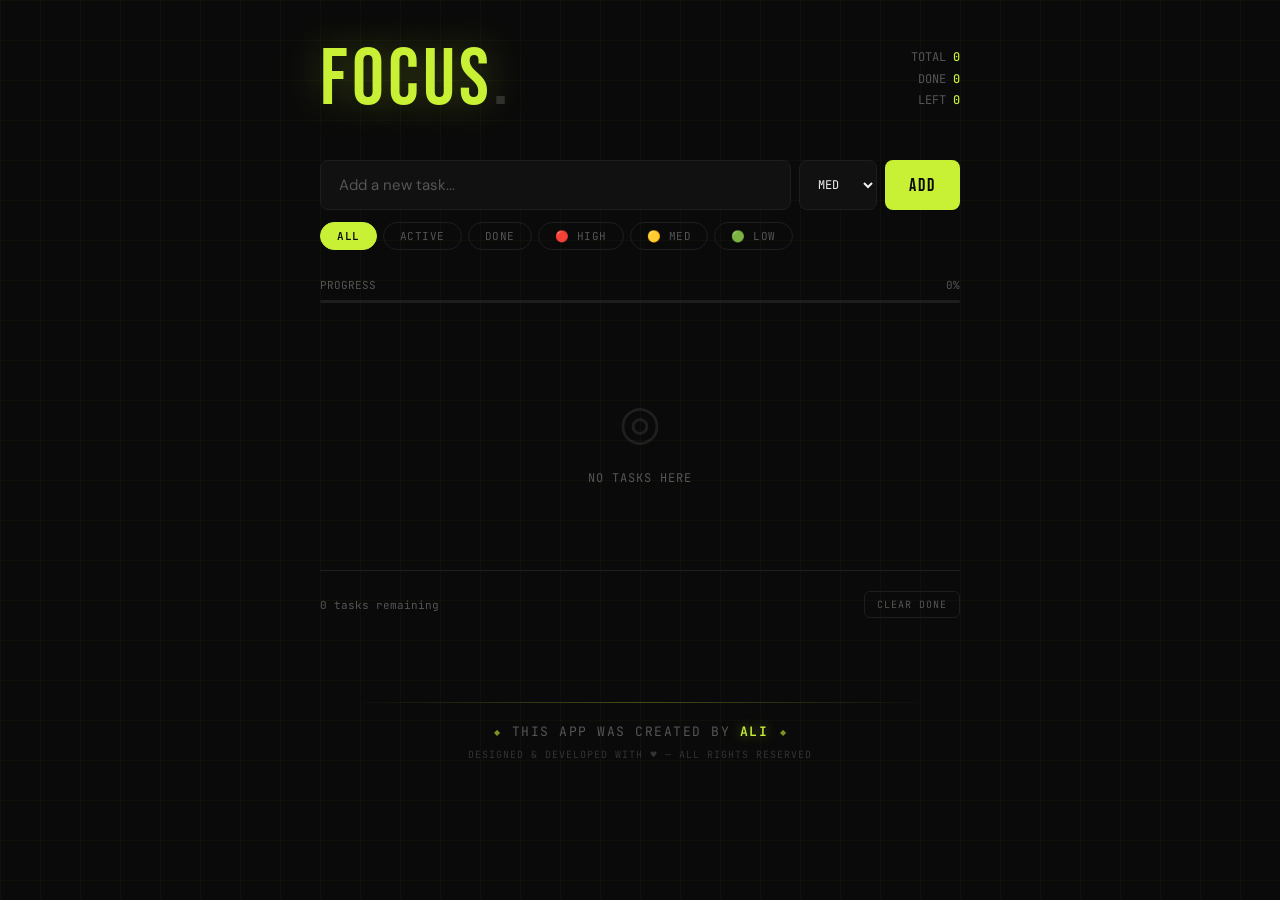
<file: index.html>
<!DOCTYPE html>
<html lang="en">

<head>
  <meta charset="UTF-8">
  <meta name="viewport" content="width=device-width, initial-scale=1.0">
  <title>FOCUS — Task Manager</title>
  <link
    href="https://fonts.googleapis.com/css2?family=Bebas+Neue&family=DM+Sans:wght@300;400;500&family=JetBrains+Mono:wght@400;500&display=swap"
    rel="stylesheet">

  <link rel="stylesheet" href="style.css">
</head>

<body>


  <div class="wrapper">
    <header>
      <div class="logo">FOCUS<span>.</span></div>
      <div class="stats">
        <div>TOTAL <b id="stat-total">0</b></div>
        <div>DONE <b id="stat-done">0</b></div>
        <div>LEFT <b id="stat-left">0</b></div>
      </div>
    </header>

    <div class="input-area">
      <div class="input-row">
        <input class="task-input" id="taskInput" type="text" placeholder="Add a new task..." maxlength="80">
        <select class="priority-select" id="prioritySelect">
          <option value="low">LOW</option>
          <option value="med" selected>MED</option>
          <option value="high">HIGH</option>
        </select>
        <button class="add-btn" id="addBtn">ADD</button>
      </div>
    </div>

    <div class="filter-bar">
      <button class="filter-btn active" data-filter="all">ALL</button>
      <button class="filter-btn" data-filter="active">ACTIVE</button>
      <button class="filter-btn" data-filter="done">DONE</button>
      <button class="filter-btn" data-filter="high">🔴 HIGH</button>
      <button class="filter-btn" data-filter="med">🟡 MED</button>
      <button class="filter-btn" data-filter="low">🟢 LOW</button>
    </div>

    <div class="progress-wrap">
      <div class="progress-label">
        <span>PROGRESS</span>
        <span id="progress-pct">0%</span>
      </div>
      <div class="progress-bar">
        <div class="progress-fill" id="progressFill" style="width:0%"></div>
      </div>
    </div>

    <div class="task-list" id="taskList"></div>
    <div class="empty-state" id="emptyState">
      <div class="empty-icon">◎</div>
      <p>NO TASKS HERE</p>
    </div>

    <div class="bottom-bar">
      <span class="count-text" id="countText">0 tasks remaining</span>
      <button class="clear-btn" id="clearDone">CLEAR DONE</button>
    </div>
  </div>

  <div class="tooltip" id="tooltip"></div>   

  <footer>
    <div class="footer-inner">
      <span class="footer-dot">◆</span>
      <span class="footer-text">This app was created by <span class="footer-name">Ali</span></span>
      <span class="footer-dot">◆</span>
    </div>
    <p class="footer-sub">Designed &amp; Developed with ♥ — All Rights Reserved</p>
  </footer>

  <script src="index.js"></script>

</body>

</html>
</file>
<file: style.css>
*, *::before, *::after { box-sizing: border-box; margin: 0; padding: 0; }
 :root {
    --bg: #0a0a0a;
    --surface: #111111;
    --border: #1e1e1e;
    --accent: #c8f135;
    --accent-dim: #a3c426;
    --text: #f0f0f0;
    --muted: #555;
    --danger: #ff4d4d;
    --done-bg: #141a00;
  }

  

  body {
    background: var(--bg);
    color: var(--text);
    font-family: 'DM Sans', sans-serif;
    min-height: 100vh;
    display: flex;
    flex-direction: column;
    align-items: center;
    padding: 40px 16px 80px;
    position: relative;
    overflow-x: hidden;
  }

  /* Background grid */
  body::before {
    content: '';
    position: fixed;
    inset: 0;
    background-image:
      linear-gradient(rgba(200,241,53,0.03) 1px, transparent 1px),
      linear-gradient(90deg, rgba(200,241,53,0.03) 1px, transparent 1px);
    background-size: 40px 40px;
    pointer-events: none;
    z-index: 0;
  }

  .wrapper {
    width: 100%;
    max-width: 640px;
    position: relative;
    z-index: 1;
  }

  /* Header */
  header {
    margin-bottom: 40px;
    display: flex;
    align-items: flex-end;
    justify-content: space-between;
  }

  .logo {
    font-family: 'Bebas Neue', sans-serif;
    font-size: clamp(52px, 10vw, 80px);
    letter-spacing: 4px;
    line-height: 1;
    color: var(--accent);
    text-shadow: 0 0 40px rgba(200,241,53,0.3);
  }

  .logo span {
    color: var(--text);
    opacity: 0.15;
  }

  .stats {
    text-align: right;
    font-family: 'JetBrains Mono', monospace;
    font-size: 12px;
    color: var(--muted);
    line-height: 1.8;
    padding-bottom: 8px;
  }

  .stats b {
    color: var(--accent);
    font-weight: 500;
  }

  /* Input Area */
  .input-area {
    position: relative;
    margin-bottom: 12px;
  }

  .input-row {
    display: flex;
    gap: 8px;
  }

  .task-input {
    flex: 1;
    background: var(--surface);
    border: 1px solid var(--border);
    border-radius: 8px;
    color: var(--text);
    font-family: 'DM Sans', sans-serif;
    font-size: 15px;
    padding: 14px 18px;
    outline: none;
    transition: border-color 0.2s, box-shadow 0.2s;
  }

  .task-input::placeholder { color: var(--muted); }

  .task-input:focus {
    border-color: var(--accent);
    box-shadow: 0 0 0 3px rgba(200,241,53,0.08);
  }

  .priority-select {
    background: var(--surface);
    border: 1px solid var(--border);
    border-radius: 8px;
    color: var(--text);
    font-family: 'JetBrains Mono', monospace;
    font-size: 12px;
    padding: 0 14px;
    outline: none;
    cursor: pointer;
    transition: border-color 0.2s;
  }

  .priority-select:focus { border-color: var(--accent); }

  .add-btn {
    background: var(--accent);
    border: none;
    border-radius: 8px;
    color: #0a0a0a;
    font-family: 'Bebas Neue', sans-serif;
    font-size: 18px;
    letter-spacing: 2px;
    padding: 0 24px;
    cursor: pointer;
    transition: transform 0.15s, background 0.2s;
    white-space: nowrap;
  }

  .add-btn:hover { background: var(--accent-dim); transform: translateY(-1px); }
  .add-btn:active { transform: translateY(0); }

  /* Filter Bar */
  .filter-bar {
    display: flex;
    gap: 6px;
    margin-bottom: 28px;
    flex-wrap: wrap;
  }

  .filter-btn {
    background: transparent;
    border: 1px solid var(--border);
    border-radius: 100px;
    color: var(--muted);
    font-family: 'JetBrains Mono', monospace;
    font-size: 11px;
    padding: 6px 16px;
    cursor: pointer;
    transition: all 0.2s;
    letter-spacing: 0.5px;
  }

  .filter-btn:hover { border-color: var(--accent); color: var(--accent); }
  .filter-btn.active { background: var(--accent); border-color: var(--accent); color: #0a0a0a; font-weight: 600; }

  /* Progress Bar */
  .progress-wrap {
    margin-bottom: 28px;
  }

  .progress-label {
    display: flex;
    justify-content: space-between;
    font-family: 'JetBrains Mono', monospace;
    font-size: 11px;
    color: var(--muted);
    margin-bottom: 8px;
  }

  .progress-bar {
    height: 3px;
    background: var(--border);
    border-radius: 100px;
    overflow: hidden;
  }

  .progress-fill {
    height: 100%;
    background: var(--accent);
    border-radius: 100px;
    transition: width 0.5s cubic-bezier(0.34, 1.56, 0.64, 1);
    box-shadow: 0 0 10px rgba(200,241,53,0.6);
  }

  /* Task List */
  .task-list {
    display: flex;
    flex-direction: column;
    gap: 8px;
  }

  .task-item {
    background: var(--surface);
    border: 1px solid var(--border);
    border-radius: 10px;
    padding: 16px 18px;
    display: flex;
    align-items: center;
    gap: 14px;
    transition: border-color 0.2s, transform 0.2s, opacity 0.3s;
    animation: slideIn 0.3s cubic-bezier(0.34, 1.56, 0.64, 1) both;
    position: relative;
    overflow: hidden;
  }

  .task-item::before {
    content: '';
    position: absolute;
    left: 0;
    top: 0;
    bottom: 0;
    width: 3px;
    background: var(--priority-color, var(--border));
    border-radius: 10px 0 0 10px;
  }

  .task-item:hover { border-color: #2e2e2e; transform: translateX(3px); }

  .task-item.done {
    background: var(--done-bg);
    opacity: 0.6;
  }

  .task-item.done .task-text {
    text-decoration: line-through;
    color: var(--muted);
  }

  @keyframes slideIn {
    from { opacity: 0; transform: translateY(-10px) scale(0.98); }
    to { opacity: 1; transform: translateY(0) scale(1); }
  }

  @keyframes fadeOut {
    to { opacity: 0; transform: translateX(30px) scale(0.95); max-height: 0; padding: 0; margin: 0; }
  }

  .task-item.removing {
    animation: fadeOut 0.3s ease forwards;
    overflow: hidden;
  }

  /* Checkbox */
  .check-btn {
    width: 22px;
    height: 22px;
    border-radius: 50%;
    border: 2px solid var(--muted);
    background: transparent;
    cursor: pointer;
    flex-shrink: 0;
    display: flex;
    align-items: center;
    justify-content: center;
    transition: all 0.2s;
    position: relative;
  }

  .check-btn:hover { border-color: var(--accent); }

  .check-btn.checked {
    background: var(--accent);
    border-color: var(--accent);
  }

  .check-btn.checked::after {
    content: '';
    width: 5px;
    height: 9px;
    border: 2px solid #0a0a0a;
    border-top: none;
    border-left: none;
    transform: rotate(45deg) translateY(-1px);
  }

  /* Task Content */
  .task-content { flex: 1; min-width: 0; }

  .task-text {
    font-size: 15px;
    font-weight: 400;
    white-space: nowrap;
    overflow: hidden;
    text-overflow: ellipsis;
    transition: color 0.2s;
  }

  .task-meta {
    display: flex;
    gap: 10px;
    margin-top: 4px;
    align-items: center;
  }

  .task-time {
    font-family: 'JetBrains Mono', monospace;
    font-size: 10px;
    color: var(--muted);
  }

  .priority-tag {
    font-family: 'JetBrains Mono', monospace;
    font-size: 9px;
    letter-spacing: 1px;
    padding: 2px 7px;
    border-radius: 100px;
    text-transform: uppercase;
    font-weight: 600;
  }

  .p-high { background: rgba(255,77,77,0.15); color: #ff4d4d; }
  .p-med  { background: rgba(255,180,50,0.15); color: #ffb432; }
  .p-low  { background: rgba(200,241,53,0.15); color: var(--accent); }

  /* Delete Button */
  .del-btn {
    background: transparent;
    border: none;
    color: var(--muted);
    cursor: pointer;
    font-size: 16px;
    padding: 4px;
    border-radius: 6px;
    transition: color 0.2s, background 0.2s;
    flex-shrink: 0;
  }

  .del-btn:hover { color: var(--danger); background: rgba(255,77,77,0.1); }

  /* Empty State */
  .empty-state {
    text-align: center;
    padding: 60px 20px;
    color: var(--muted);
    display: none;
  }

  .empty-state .empty-icon {
    font-size: 48px;
    margin-bottom: 16px;
    opacity: 0.3;
  }

  .empty-state p {
    font-family: 'JetBrains Mono', monospace;
    font-size: 12px;
    letter-spacing: 1px;
  }

  /* Clear All */
  .bottom-bar {
    display: flex;
    justify-content: space-between;
    align-items: center;
    margin-top: 24px;
    padding-top: 20px;
    border-top: 1px solid var(--border);
  }

  .count-text {
    font-family: 'JetBrains Mono', monospace;
    font-size: 11px;
    color: var(--muted);
  }

  .clear-btn {
    background: transparent;
    border: 1px solid var(--border);
    border-radius: 6px;
    color: var(--muted);
    font-family: 'JetBrains Mono', monospace;
    font-size: 10px;
    letter-spacing: 1px;
    padding: 6px 12px;
    cursor: pointer;
    transition: all 0.2s;
    text-transform: uppercase;
  }

  .clear-btn:hover { border-color: var(--danger); color: var(--danger); }

  /* Tooltip */
  .tooltip {
    position: fixed;
    bottom: 24px;
    left: 50%;
    transform: translateX(-50%) translateY(20px);
    background: var(--accent);
    color: #0a0a0a;
    font-family: 'JetBrains Mono', monospace;
    font-size: 12px;
    padding: 8px 18px;
    border-radius: 100px;
    opacity: 0;
    pointer-events: none;
    transition: opacity 0.3s, transform 0.3s;
    z-index: 100;
    white-space: nowrap;
  }

  .tooltip.show {
    opacity: 1;
    transform: translateX(-50%) translateY(0);
  }

  /* Scrollbar */
  ::-webkit-scrollbar { width: 4px; }
  ::-webkit-scrollbar-track { background: var(--bg); }
  ::-webkit-scrollbar-thumb { background: var(--border); border-radius: 100px; }

  /* Footer */
  footer {
    position: relative;
    z-index: 1;
    margin-top: 60px;
    text-align: center;
    padding: 24px 20px;
    width: 100%;
    max-width: 640px;
  }

  footer::before {
    content: '';
    display: block;
    width: 100%;
    height: 1px;
    background: linear-gradient(90deg, transparent, var(--accent), transparent);
    opacity: 0.3;
    margin-bottom: 20px;
  }

  .footer-inner {
    display: flex;
    align-items: center;
    justify-content: center;
    gap: 12px;
    margin-bottom: 8px;
  }

  .footer-dot {
    color: var(--accent);
    font-size: 8px;
    opacity: 0.6;
  }

  .footer-text {
    font-family: 'JetBrains Mono', monospace;
    font-size: 13px;
    letter-spacing: 1.5px;
    color: var(--muted);
    text-transform: uppercase;
  }

  .footer-name {
    color: var(--accent);
    font-weight: 600;
    text-shadow: 0 0 12px rgba(200,241,53,0.5);
  }

  .footer-sub {
    font-family: 'JetBrains Mono', monospace;
    font-size: 10px;
    color: #333;
    letter-spacing: 1px;
    text-transform: uppercase;
  }

/* Mobile Responsiveness */
@media (max-width: 768px) {
  body {
    padding: 20px 12px 60px;
  }

  .wrapper {
    max-width: 100%;
  }

  header {
    flex-direction: column;
    align-items: flex-start;
    gap: 16px;
    margin-bottom: 32px;
  }

  .stats {
    text-align: left;
    font-size: 11px;
  }

  .input-row {
    flex-direction: column;
    gap: 12px;
  }

  .priority-select {
    align-self: flex-start;
    padding: 14px 18px;
  }

  .add-btn {
    align-self: stretch;
    padding: 14px 24px;
  }

  .filter-bar {
    gap: 8px;
  }

  .filter-btn {
    font-size: 10px;
    padding: 8px 14px;
  }

  .task-item {
    padding: 14px 16px;
    gap: 12px;
  }

  .task-text {
    font-size: 14px;
  }

  .bottom-bar {
    flex-direction: column;
    gap: 16px;
    align-items: stretch;
  }

  .clear-btn {
    align-self: center;
  }

  footer {
    padding: 20px 16px;
  }

  .footer-inner {
    flex-direction: column;
    gap: 8px;
  }

  .footer-text {
    font-size: 12px;
  }
}

@media (max-width: 480px) {
  .logo {
    font-size: clamp(40px, 12vw, 60px);
  }

  .task-input {
    font-size: 14px;
    padding: 12px 16px;
  }

  .priority-select {
    font-size: 11px;
    padding: 12px 16px;
  }

  .add-btn {
    font-size: 16px;
    padding: 12px 20px;
  }

  .filter-btn {
    font-size: 9px;
    padding: 6px 12px;
  }

  .progress-label {
    font-size: 10px;
  }

  .task-item {
    padding: 12px 14px;
  }

  .task-text {
    font-size: 13px;
  }

  .task-meta {
    margin-top: 6px;
  }

  .task-time {
    font-size: 9px;
  }

  .priority-tag {
    font-size: 8px;
    padding: 2px 6px;
  }

  .count-text {
    font-size: 10px;
  }

  .clear-btn {
    font-size: 9px;
    padding: 8px 16px;
  }

  .footer-text {
    font-size: 11px;
  }

  .footer-sub {
    font-size: 9px;
  }
}
</file>
